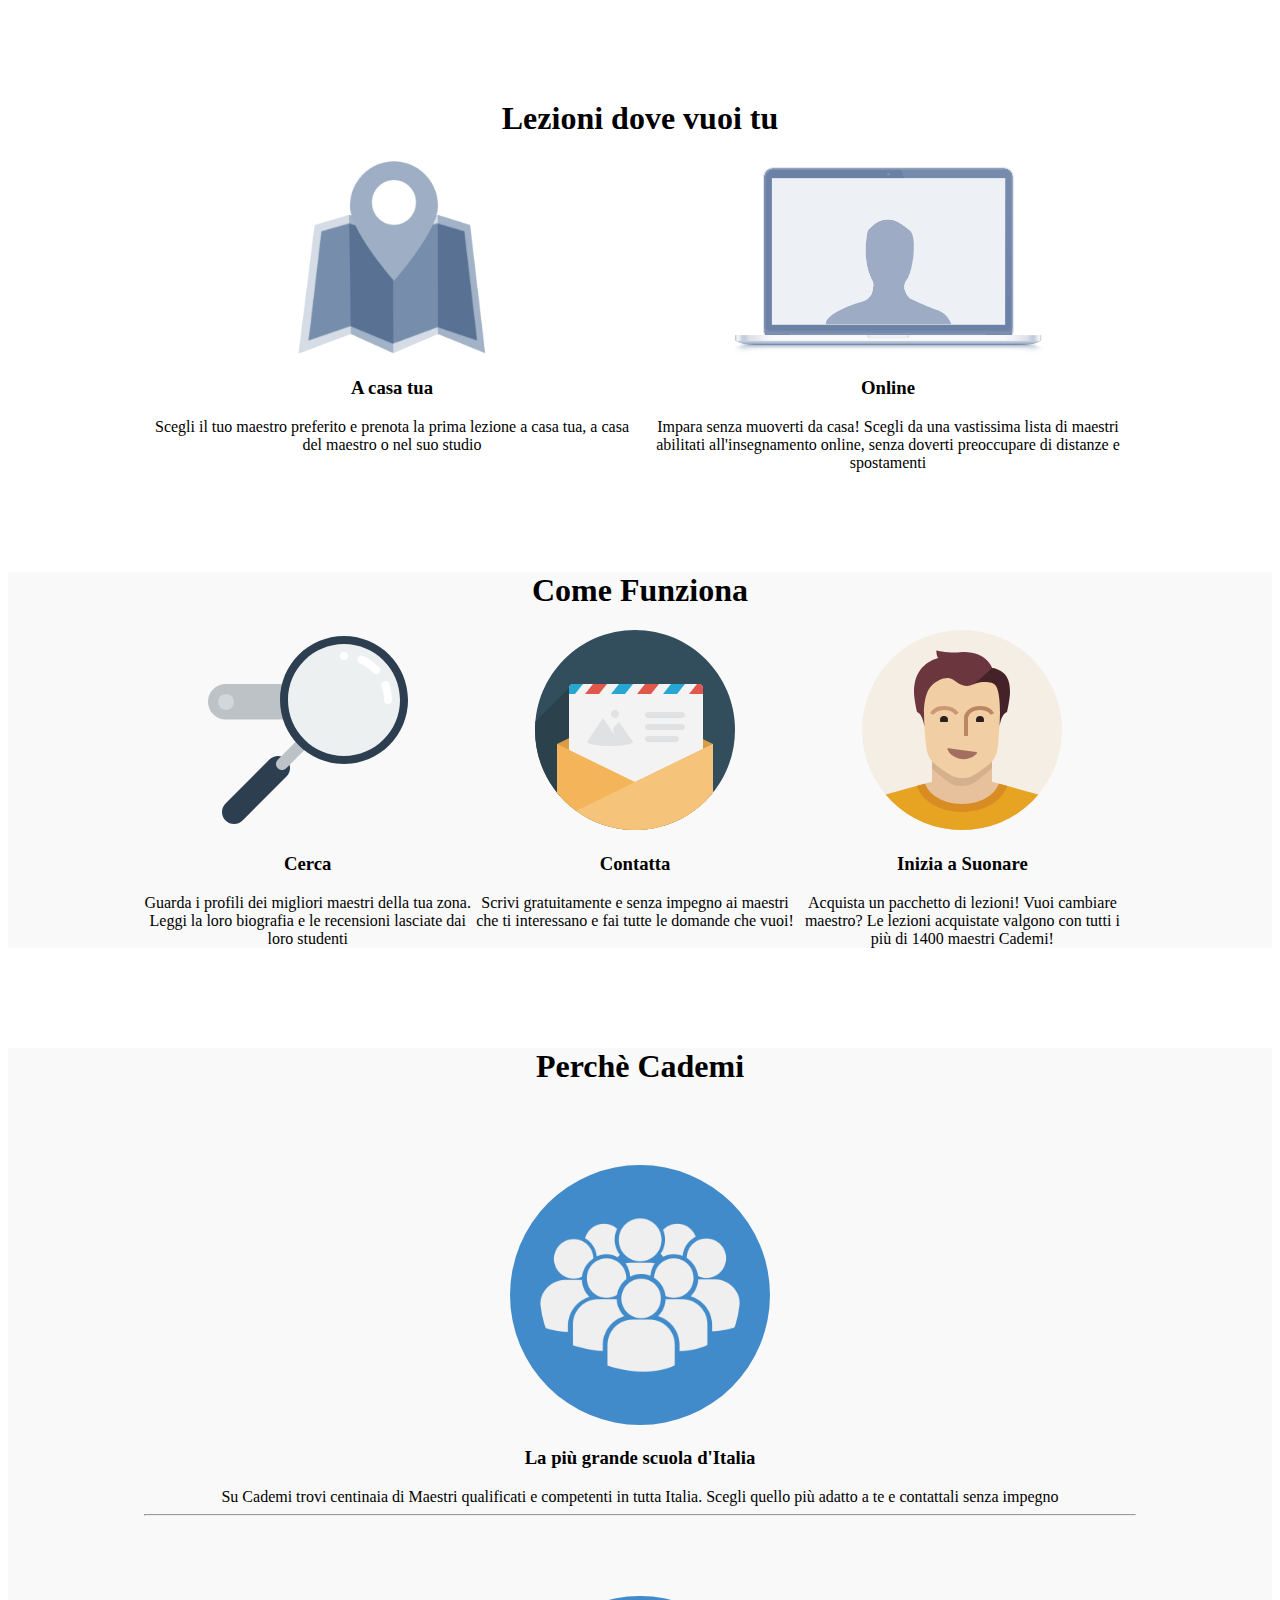
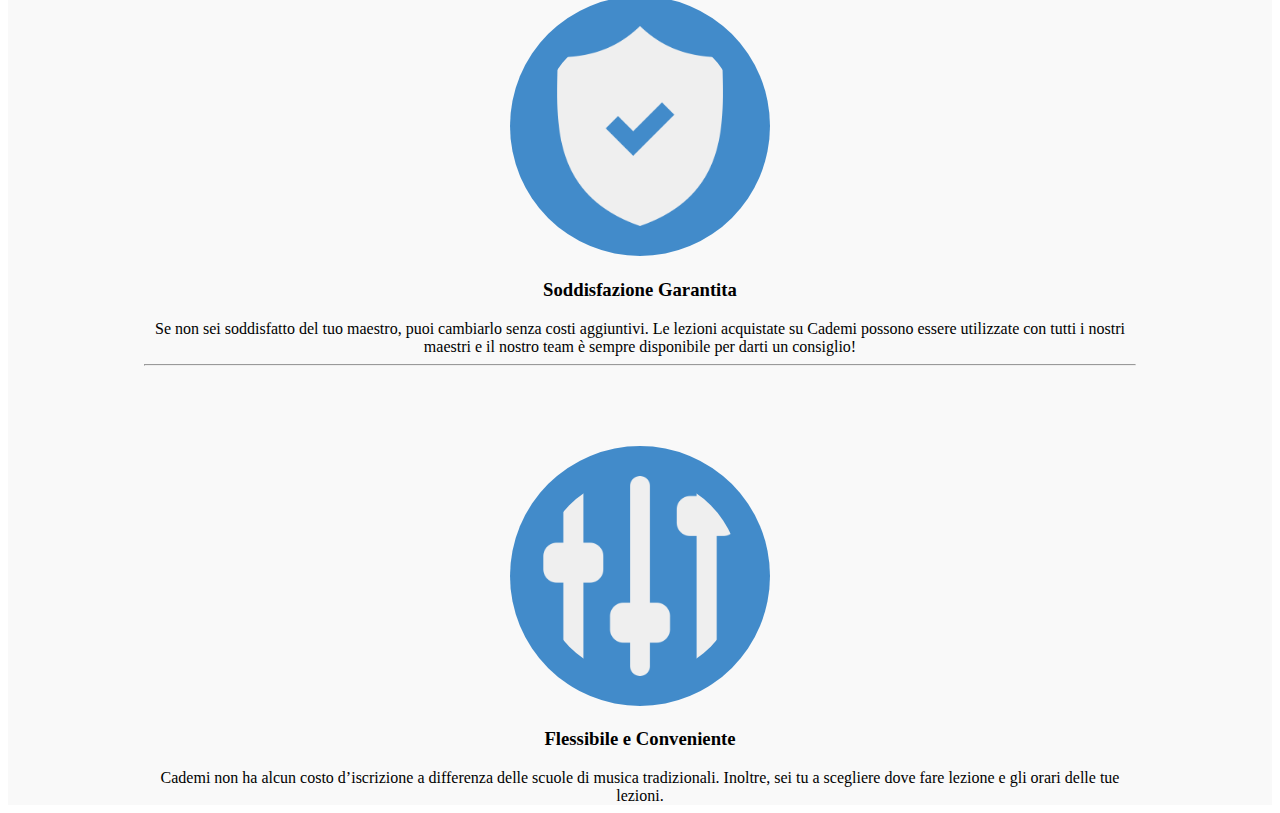
<file: index.html>
<!DOCTYPE html>
<html>
  <head>
    <meta charset="utf-8">
    <meta name="viewport" content="width=device-width, initial-scale=1.0">
    <link rel="stylesheet" href="style.css">
    <meta name=“viewport” content=“width=device-width, initial-scale=1.0">
    <title>Boolean aCademy</title>
  </head>
  <body>
    <div id="lezioni" class="container">
      <div class="row">
        <h1>Lezioni dove vuoi tu</h1>
        <div class="left">
          <img src="img/icon/maps.png" alt="">
          <h3>A casa tua</h3>
          Scegli il tuo maestro preferito e prenota la prima lezione a casa tua, a casa del maestro o nel suo studio
        </div>
        <div class="right">
          <img src="img/icon/screen.png" alt="">
          <h3>Online</h3>
          Impara senza muoverti da casa! Scegli da una vastissima lista di maestri abilitati all'insegnamento online, senza doverti preoccupare di distanze e spostamenti
        </div>
      </div>
    </div>

    <div id="steps" class="container grey">
      <div class="row">
        <h1>Come Funziona</h1>
        <div class="left">
          <img src="img/search.svg" alt="">
          <h3>Cerca</h3>
          Guarda i profili dei migliori maestri della tua zona. Leggi la loro biografia e le recensioni lasciate dai loro studenti
        </div>
        <div class="central">
          <img src="img/letter.svg" alt="">
          <h3>Contatta</h3>
          Scrivi gratuitamente e senza impegno ai maestri che ti interessano e fai tutte le domande che vuoi!
        </div>
        <div class="right">
          <img src="img/male.svg" alt="">
          <h3>Inizia a Suonare</h3>
          Acquista un pacchetto di lezioni! Vuoi cambiare maestro? Le lezioni acquistate valgono con tutti i più di 1400 maestri Cademi!
        </div>
      </div>
    </div>

    <div id="why" class="container grey">
      <div class="row">
        <h1>Perchè Cademi</h1>
        <div class="first">
          <img src="img/icon/profile.png" alt="">
          <h3>La più grande scuola d'Italia</h3>
          Su Cademi trovi centinaia di Maestri qualificati e competenti in tutta Italia. Scegli quello più adatto a te e contattali senza impegno
          <hr>
        </div>
        <div class="second">
          <img src="img/icon/secure.png" alt="">
          <h3>Soddisfazione Garantita</h3>
          Se non sei soddisfatto del tuo maestro, puoi cambiarlo senza costi aggiuntivi. Le lezioni acquistate su Cademi possono essere utilizzate con tutti i nostri maestri e il nostro team è sempre disponibile per darti un consiglio!
          <hr>
        </div>
        <div class="third">
          <img src="img/icon/flex.png" alt="">
          <h3>Flessibile e Conveniente</h3>
          Cademi non ha alcun costo d’iscrizione a differenza delle scuole di musica tradizionali. Inoltre, sei tu a scegliere dove fare lezione e gli orari delle tue lezioni.
        </div>
      </div>
    </div>
  </body>
</html>
</file>
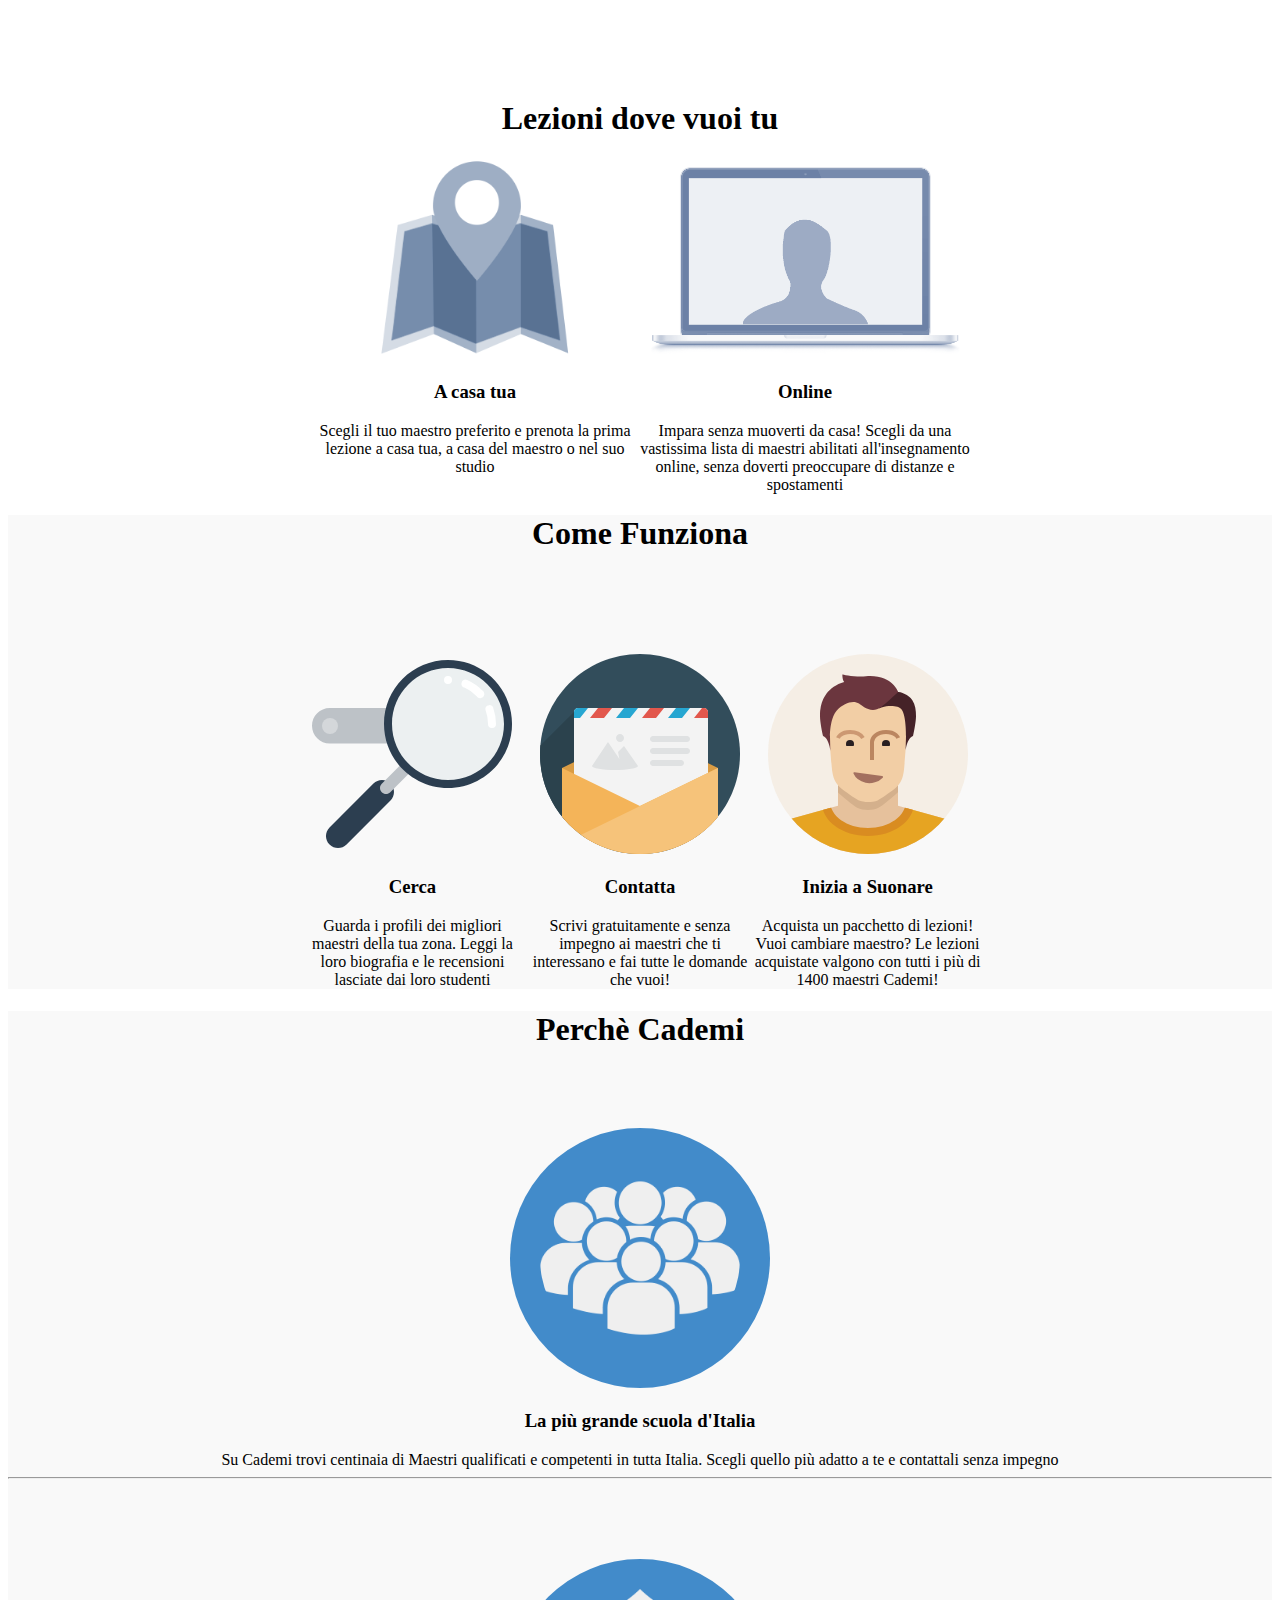
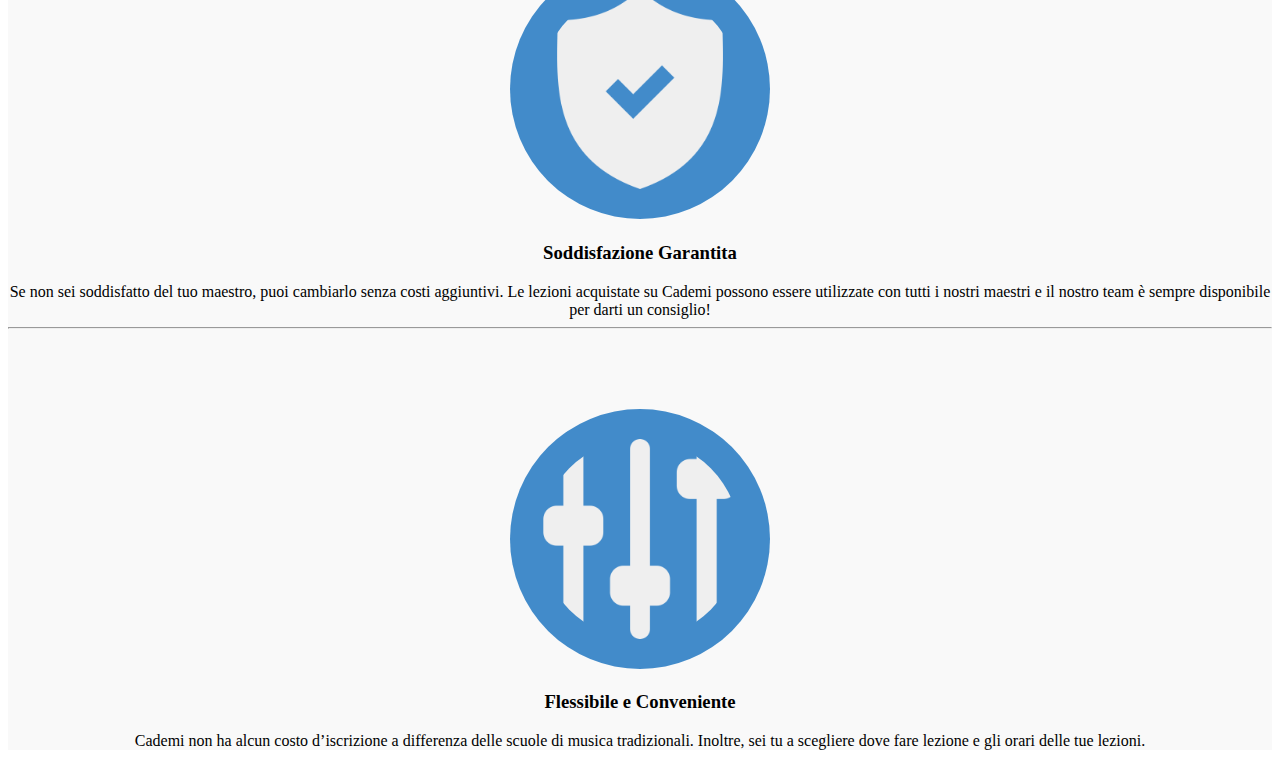
<file: bonus/index.html>
<!DOCTYPE html>
<html>
  <head>
    <meta charset="utf-8">
    <meta name="viewport" content="width=device-width, initial-scale=1.0">
    <link rel="stylesheet" href="style.css">
    <meta name=“viewport” content=“width=device-width, initial-scale=1.0">
    <title>Boolean aCademy</title>
  </head>
  <body>
    <div id="lezioni" class="container">
      <h1>Lezioni dove vuoi tu</h1>
      <div class="row">
        <div class="left">
          <img src="img/icon/maps.png" alt="">
          <h3>A casa tua</h3>
          Scegli il tuo maestro preferito e prenota la prima lezione a casa tua, a casa del maestro o nel suo studio
        </div>
        <div class="right">
          <img src="img/icon/screen.png" alt="">
          <h3>Online</h3>
          Impara senza muoverti da casa! Scegli da una vastissima lista di maestri abilitati all'insegnamento online, senza doverti preoccupare di distanze e spostamenti
        </div>
      </div>
    </div>

    <div id="steps" class="container grey">
      <h1>Come Funziona</h1>
      <div class="row">
        <div class="left">
          <img src="img/search.svg" alt="">
          <h3>Cerca</h3>
          Guarda i profili dei migliori maestri della tua zona. Leggi la loro biografia e le recensioni lasciate dai loro studenti
        </div>
        <div class="central">
          <img src="img/letter.svg" alt="">
          <h3>Contatta</h3>
          Scrivi gratuitamente e senza impegno ai maestri che ti interessano e fai tutte le domande che vuoi!
        </div>
        <div class="right">
          <img src="img/male.svg" alt="">
          <h3>Inizia a Suonare</h3>
          Acquista un pacchetto di lezioni! Vuoi cambiare maestro? Le lezioni acquistate valgono con tutti i più di 1400 maestri Cademi!
        </div>
      </div>
    </div>

    <div id="why" class="container grey">
      <h1>Perchè Cademi</h1>
      <div class="row">
        <div class="first">
          <img src="img/icon/profile.png" alt="">
          <h3>La più grande scuola d'Italia</h3>
          Su Cademi trovi centinaia di Maestri qualificati e competenti in tutta Italia. Scegli quello più adatto a te e contattali senza impegno
          <hr>
        </div>
        <div class="second">
          <img src="img/icon/secure.png" alt="">
          <h3>Soddisfazione Garantita</h3>
          Se non sei soddisfatto del tuo maestro, puoi cambiarlo senza costi aggiuntivi. Le lezioni acquistate su Cademi possono essere utilizzate con tutti i nostri maestri e il nostro team è sempre disponibile per darti un consiglio!
          <hr>
        </div>
        <div class="third">
          <img src="img/icon/flex.png" alt="">
          <h3>Flessibile e Conveniente</h3>
          Cademi non ha alcun costo d’iscrizione a differenza delle scuole di musica tradizionali. Inoltre, sei tu a scegliere dove fare lezione e gli orari delle tue lezioni.
        </div>
      </div>
    </div>
  </body>
</html>
</file>
<file: style.css>
.row {
  width: 992px;
  margin-left: auto;
  margin-right: auto;
  margin-top: 100px;
}

/* BLOCCO LEZIONI */
#lezioni .row>.left,
#lezioni .row>.right {
  width: 50%;
  float: left;
}

#lezioni .row img {
  /* per centrare orizzontalmente */
  display: block;
  margin-right: auto;
  margin-left: auto;
}

#lezioni {
  text-align: center;
}

/* BLOCCO STEPS */
#steps .row>.left,
#steps .row>.central,
#steps .row>.right {
  float: left;
  width: 33%;
}

#steps {
  text-align: center;
}

/* BLOCCO PERCHE */
#why {
  text-align: center;
}

#why .row>.first,
#why .row>.second,
#why .row>.third {
  width: 100%;
  margin-top: 80px;
}

#why .row img {
  background-color: #428bca;
  border-radius: 50%;
  padding: 30px
}

/* COMMON */
.row::after {
  content: '';
  display: table;
  clear: both;
}

.container.grey {
  background-color: #f9f9f9;
}

img {
  height: 200px;
}

.clear {
  clear: both;
}

/* SMARTPHONE */
@media all and (max-width: 419px) {
  
  /* BLOCCO LEZIONI SMARTPHONE */
  #lezioni .row>.left,
  #lezioni .row>.right {
    width: 100%;
    margin-bottom: 20px;
  }

  #lezioni .row {
    padding: 0 50px;
  }

  #lezioni img {
    width: 100%;
    height: auto;
  }

  /* #lezioni img {
    width: 100%;
    height: auto;
  } */
  
  /* BLOCCO STEPS SMARTPHONE */
  #steps {
    padding-top: 5px;
  }

  #steps .row {
    padding: 0 50px;
  }

  #steps .row>.left,
  #steps .row>.central,
  #steps .row>.right {
    width: 100%;
    margin-top: 60px;
  }

  #steps img {
    width: 100%;
    height: auto;
  }
  
  /* BLOCCO PERCHE' SMARTPHONE */
  #why {
    padding-top: 60px;
  }
  
  #why .row {
    padding: 0 50px;
  }

  #why .row>.first,
  #why .row>.second,
  #why .row>.third {
    margin: 30px 0;
  }
  
  #why .row img {
    height: 100px;
  }

  #why hr {
    margin: 40px 0;
  }

  #why h1 {
    margin: 0;
  }


  /* COMMON */
  .row {
    width: auto;
    margin: 0;
    font-size: 1.5rem;
  }
  
  h1 {
    font-size: 1.8em;
  }
}
</file>
<file: bonus/style.css>
body {
  margin-top: 100px;
}

/* BLOCCO LEZIONI */
#lezioni .row {
  display: flex;
  justify-content: center;
  flex-wrap: wrap;
}

#lezioni .row>.left,
#lezioni .row>.right {
  width: 25%;
  min-width: 330px;
}

#lezioni {
  text-align: center;
}

/* BLOCCO STEPS */
#steps .row {
  display: flex;
  justify-content: center;
}

#steps .row>.left,
#steps .row>.central,
#steps .row>.right {
  width: 18%;
  min-width: 220px;
  margin-top: 80px;
}

#steps {
  text-align: center;
}

/* BLOCCO PERCHE */
#why {
  text-align: center;
}

#why .row>.first,
#why .row>.second,
#why .row>.third {
  margin-top: 80px;
}

#why .row img {
  background-color: #428bca;
  border-radius: 50%;
  padding: 30px
}

/* COMMON */
.container.grey {
  background-color: #f9f9f9;
}

img {
  height: 200px;
}

/* SMARTPHONE */
@media all and (max-width: 419px) {
  
  /* BLOCCO LEZIONI SMARTPHONE */
  #lezioni .row {
    width: 100%;
  }

  #lezioni .row>.left,
  #lezioni .row>.right {
    margin-bottom: 50px;
  }
  
  /* BLOCCO STEPS SMARTPHONE */
  #steps .row>.left,
  #steps .row>.central,
  #steps .row>.right {
    width: 100%;
    margin-top: 60px;
  }
  
  /* BLOCCO PERCHE' SMARTPHONE */
  #why .row>.first,
  #why .row>.second,
  #why .row>.third {
    margin: 30px 0;
  }
  
  #why .row img {
    height: 100px;
  }

  #why hr {
    margin: 40px 0;
  }

  /* COMMON */
  .row {
    margin: 0;
    font-size: 1.5rem;
    flex-wrap: wrap;
  }
  
  h1 {
    font-size: 1.8rem;
  }
}
/* TABLET */
@media all and (max-width: 768px) {
  
  /* BLOCCO LEZIONI SMARTPHONE */
  #lezioni .row>.left,
  #lezioni .row>.right {
    margin: 35px 0;
  }

  /* BLOCCO STEPS SMARTPHONE */
  #steps .row {
    padding-bottom: 50px;
  }

  #steps .row>.left,
  #steps .row>.central,
  #steps .row>.right {
    margin: 0 auto;
    max-width: 60vw;
    margin-top: 8%;
  }

  #steps h1 {
    padding-top: 35px;
  }
  
  /* BLOCCO PERCHE' SMARTPHONE */
  #why .row>.first,
  #why .row>.second,
  #why .row>.third {
    margin: 0 auto;
    margin-top: 80px;
    max-width: 60vw;
  }

  #why .row img {
    height: 100px;
  }

  #why h1 {
    margin: 0;
  }
  
  /* COMMON */
  .row {
    margin: 0;
    font-size: 1.2em;
    flex-wrap: wrap;
  }
  
  img {
    height: 150px;
  }


}
</file>
